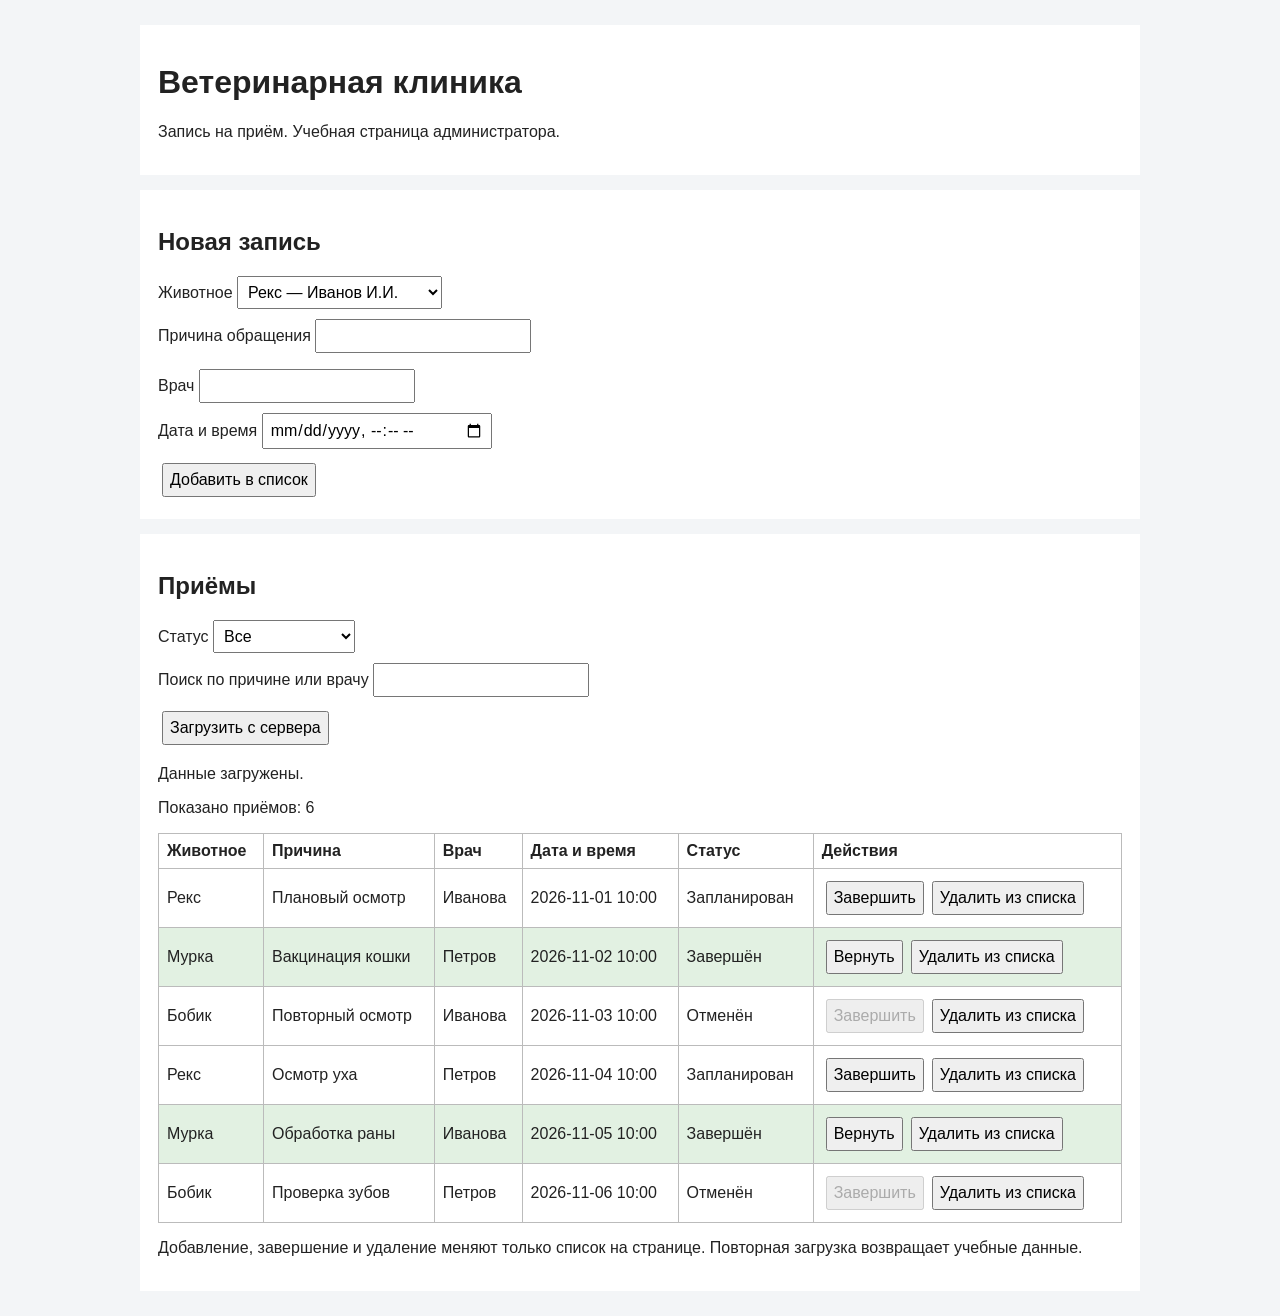
<file: lab5/src/index.html>
<!doctype html>
<html lang="ru"><head><meta charset="utf-8"><meta name="viewport" content="width=device-width,initial-scale=1"><title>Запись на приём</title><link rel="stylesheet" href="css/styles.css"></head><body>
<header><h1>Ветеринарная клиника</h1><p>Запись на приём. Учебная страница администратора.</p></header>
<section><h2>Новая запись</h2><form id="visit-form" novalidate>
<label>Животное <select id="animal" required></select></label>
<label>Причина обращения <input id="title" required minlength="3"></label><p id="form-error" class="error" role="alert"></p>
<label>Врач <input id="doctor" required></label><label>Дата и время <input id="date" type="datetime-local" required></label>
<button id="add" type="submit" disabled>Добавить в список</button></form></section>
<section><h2>Приёмы</h2><label>Статус <select id="status"><option value="">Все</option><option value="scheduled">Запланирован</option><option value="done">Завершён</option><option value="cancelled">Отменён</option></select></label>
<label>Поиск по причине или врачу <input id="search" type="search"></label><button id="load">Загрузить с сервера</button>
<p id="info" role="status"></p><p>Показано приёмов: <span id="count">0</span></p>
<table id="table" hidden><thead><tr><th>Животное</th><th>Причина</th><th>Врач</th><th>Дата и время</th><th>Статус</th><th>Действия</th></tr></thead><tbody id="rows"></tbody></table>
<p>Добавление, завершение и удаление меняют только список на странице. Повторная загрузка возвращает учебные данные.</p></section>
<script src="js/mock-data.js"></script><script src="js/mock-api.js"></script><script src="js/app.js"></script></body></html>
</file>
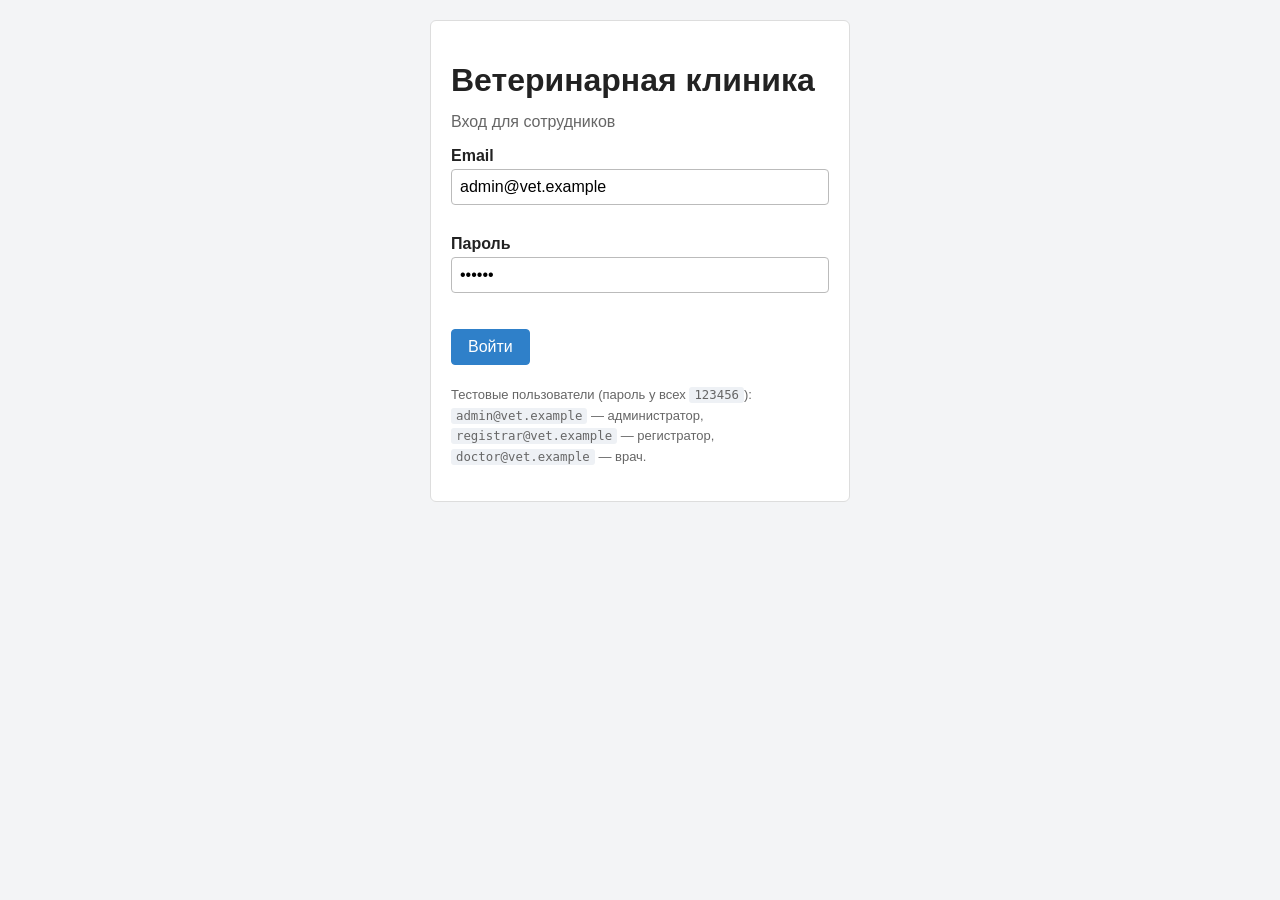
<file: lab10/src/public/client/index.html>
<!DOCTYPE html>
<html lang="ru">
<head>
  <meta charset="UTF-8">
  <meta name="viewport" content="width=device-width, initial-scale=1.0">
  <title>Ветеринарная клиника — запись на приём</title>
  <link rel="stylesheet" href="css/styles.css">
</head>
<body>

  <!-- ===== Экран 1. Вход в систему ===== -->
  <div id="login-screen" class="container" style="max-width: 420px;">
    <form id="login-form" class="card" novalidate>
      <h1>Ветеринарная клиника</h1>
      <p class="subtitle">Вход для сотрудников</p>

      <label for="login-email">Email</label>
      <input id="login-email" type="text" value="admin@vet.example" autocomplete="username">
      <div class="error" id="error-email"></div>

      <label for="login-password">Пароль</label>
      <input id="login-password" type="password" value="123456" autocomplete="current-password">
      <div class="error" id="error-password"></div>

      <div class="error" id="error-login"></div>
      <button type="submit" id="login-button" class="primary">Войти</button>

      <p class="hint">
        Тестовые пользователи (пароль у всех <code>123456</code>):<br>
        <code>admin@vet.example</code> — администратор,<br>
        <code>registrar@vet.example</code> — регистратор,<br>
        <code>doctor@vet.example</code> — врач.
      </p>
    </form>
  </div>

  <!-- ===== Экран 2. Запись на приём и список приёмов ===== -->
  <div id="main-screen" hidden>
    <div class="topbar">
      <strong>Ветеринарная клиника</strong>
      <span>
        <span id="user-name"></span>
        <span id="user-role" class="badge"></span>
        <button id="logout-button">Выйти</button>
      </span>
    </div>

    <div class="container">

      <!-- Форма записи на приём (из лабораторной работы №5) -->
      <form id="visit-form" class="card" novalidate>
        <h2>Новая запись</h2>

        <div class="row">
          <div>
            <label for="visit-animal">Животное</label>
            <select id="visit-animal"></select>
            <div class="error" id="error-animal"></div>
          </div>
          <div>
            <label for="visit-title">Причина обращения</label>
            <input id="visit-title" type="text">
            <div class="error" id="error-title"></div>
          </div>
          <div>
            <label for="visit-doctor">Врач</label>
            <select id="visit-doctor"></select>
            <div class="error" id="error-doctor"></div>
          </div>
          <div>
            <label for="visit-date">Дата и время</label>
            <input id="visit-date" type="datetime-local">
            <div class="error" id="error-date"></div>
          </div>
        </div>

        <div class="error" id="error-form"></div>
        <button type="submit" id="visit-button" class="primary">Записать на приём</button>
      </form>

      <!-- Список приёмов с фильтрами -->
      <h2>Приёмы</h2>
      <div class="toolbar">
        <select id="status-filter" aria-label="Статус">
          <option value="">Все статусы</option>
          <option value="scheduled">Запланирован</option>
          <option value="done">Проведён</option>
          <option value="cancelled">Отменён</option>
        </select>
        <input id="search-input" type="text" placeholder="Поиск по причине обращения..." aria-label="Поиск">
        <button id="refresh-button">Обновить</button>
      </div>

      <!-- Здесь показываются «Загрузка…», «Ничего не найдено» и ошибки -->
      <div id="message" class="message" hidden></div>

      <!-- Таблицу заполняет JavaScript -->
      <table id="visit-table">
        <thead>
          <tr>
            <th>№</th>
            <th>Дата и время</th>
            <th>Животное</th>
            <th>Владелец</th>
            <th>Причина</th>
            <th>Врач</th>
            <th>Статус</th>
            <th></th>
          </tr>
        </thead>
        <tbody id="visit-body"></tbody>
      </table>

      <!-- Животные клиники: добавлять могут администратор и регистратор, удалять — администратор -->
      <h2>Животные</h2>
      <form id="animal-form" class="card" novalidate>
        <h3>Новое животное</h3>
        <div class="row">
          <div>
            <label for="animal-name">Кличка</label>
            <input id="animal-name" type="text">
            <div class="error" id="error-animal-name"></div>
          </div>
          <div>
            <label for="animal-owner">Владелец</label>
            <select id="animal-owner"></select>
            <div class="error" id="error-animal-owner"></div>
          </div>
          <div>
            <label for="animal-species">Вид</label>
            <select id="animal-species">
              <option value="dog">Собака</option>
              <option value="cat">Кошка</option>
              <option value="bird">Птица</option>
              <option value="rodent">Грызун</option>
              <option value="other" selected>Другое</option>
            </select>
          </div>
        </div>
        <div class="error" id="error-animal-form"></div>
        <button type="submit" id="animal-button" class="primary">Добавить животное</button>
      </form>
      <div id="animal-message" class="message" hidden></div>
      <table id="animal-table">
        <thead>
          <tr>
            <th>№</th>
            <th>Кличка</th>
            <th>Вид</th>
            <th>Владелец</th>
            <th></th>
          </tr>
        </thead>
        <tbody id="animal-body"></tbody>
      </table>
    </div>
  </div>

  <!-- mock-data.js и mock-api.js из лабораторной работы №5 больше не подключаются:
       на запросы /api/... отвечает настоящий сервер -->
  <script src="js/config.js"></script>
  <script src="js/api.js"></script>
  <script src="js/app.js"></script>
</body>
</html>
</file>
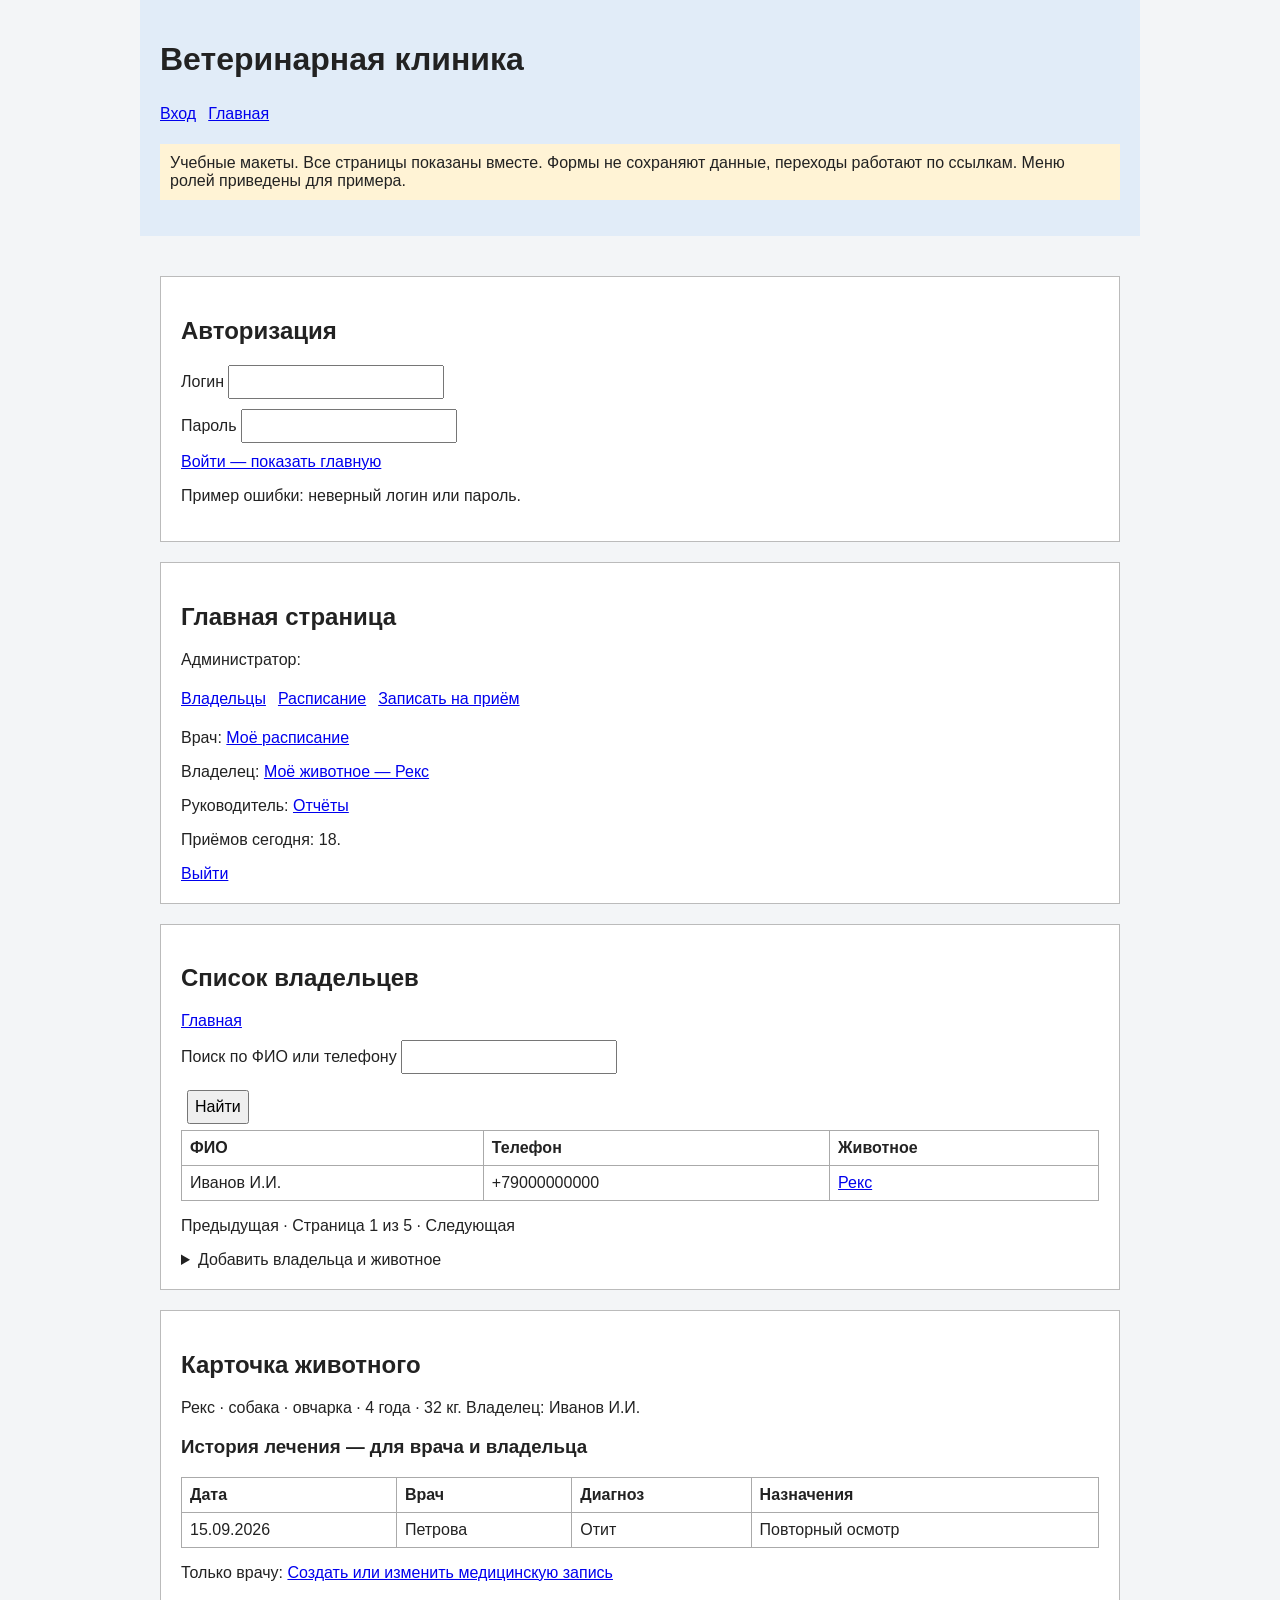
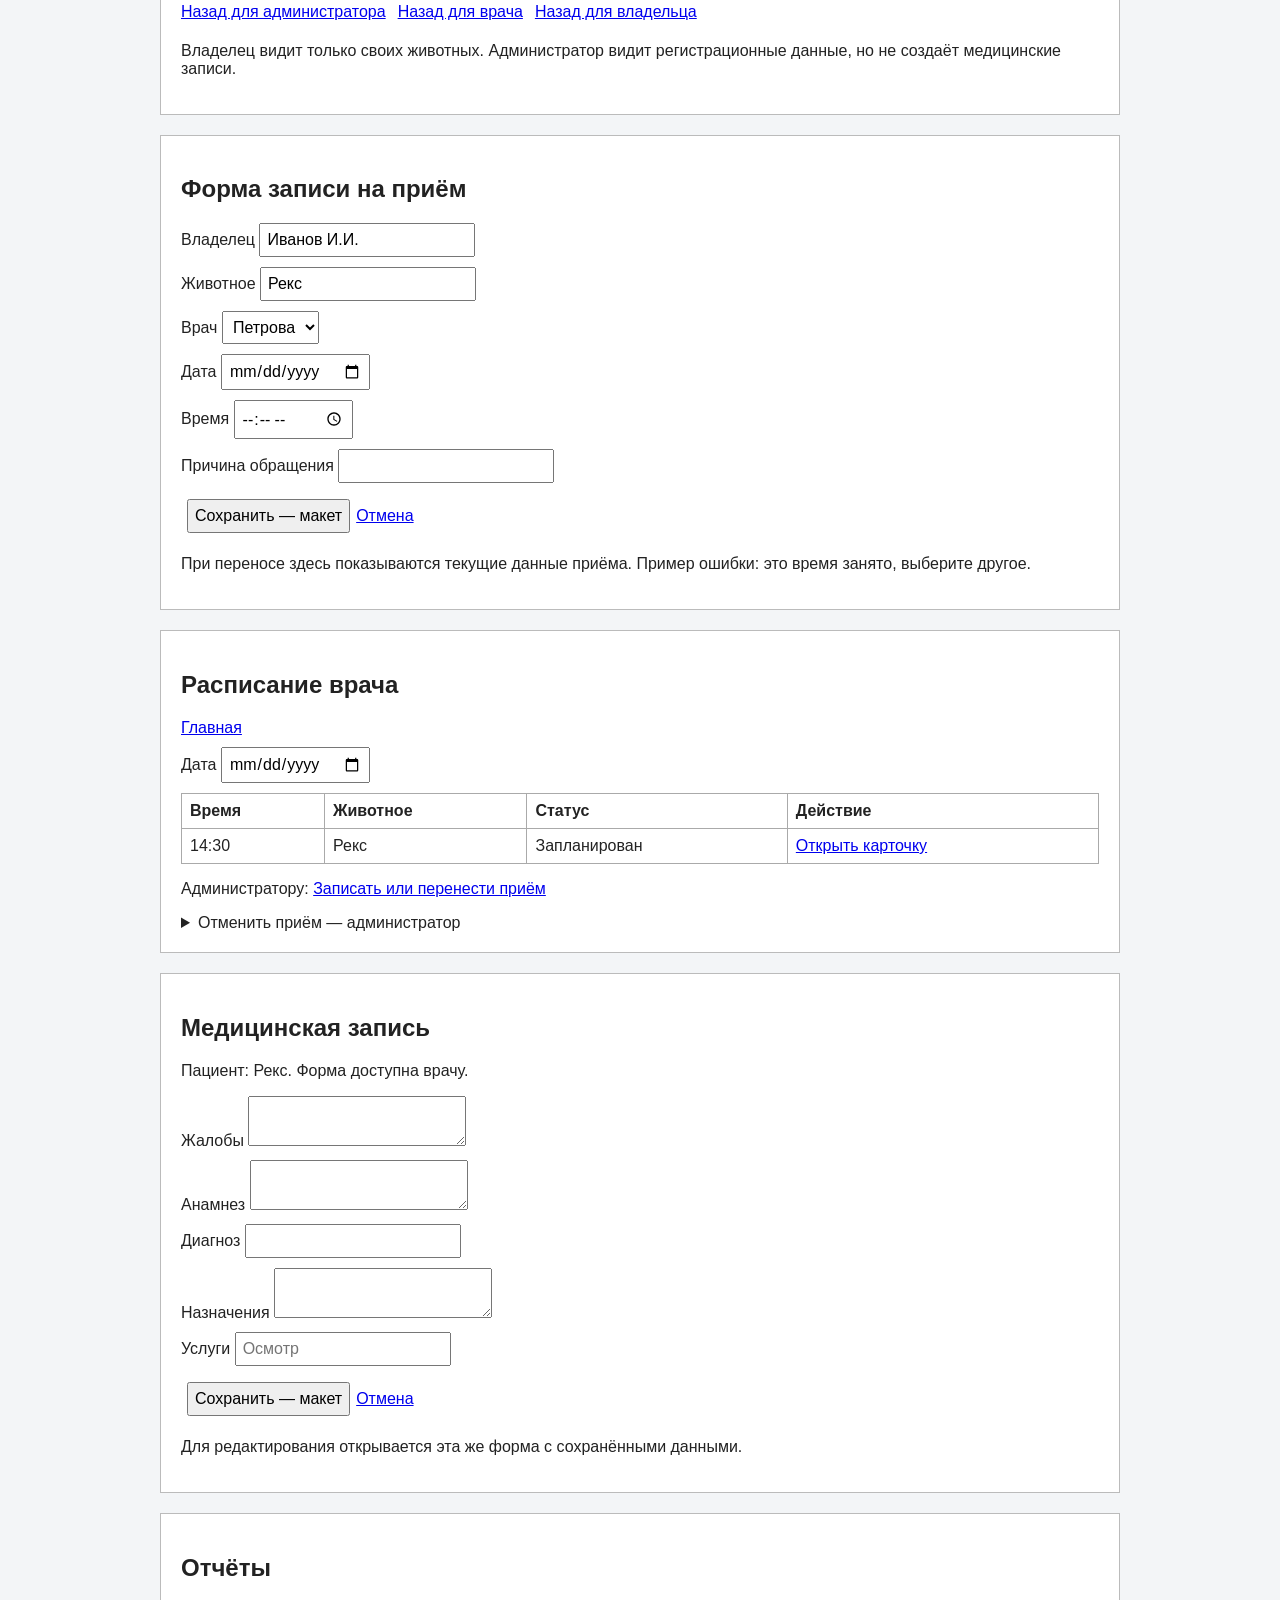
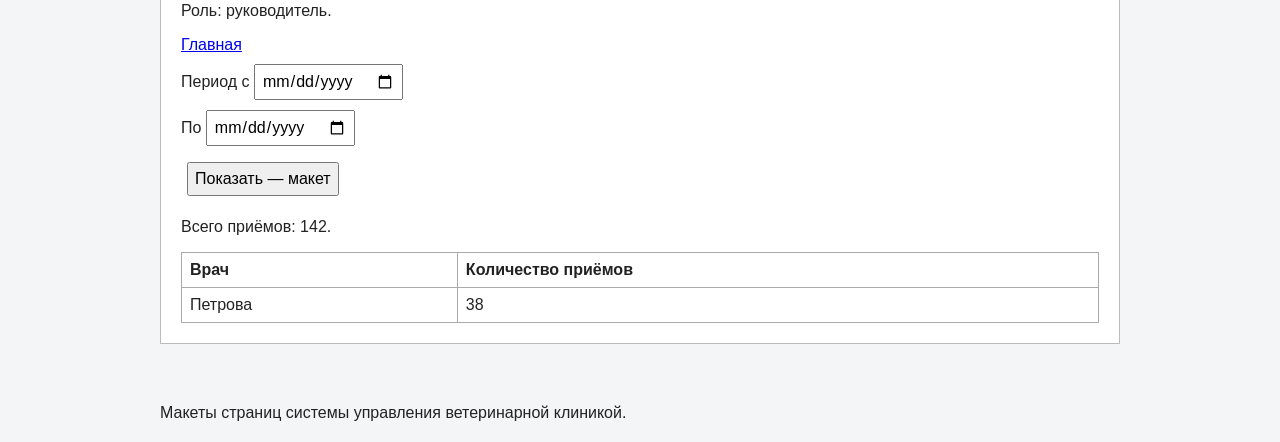
<file: lab4/design/prototypes.html>
<!doctype html>
<html lang="ru"><head><meta charset="utf-8"><meta name="viewport" content="width=device-width,initial-scale=1"><title>Ветеринарная клиника — макеты</title><style>body{font:16px Arial;background:#f3f5f7;color:#222;margin:0}header,main,footer{max-width:960px;margin:auto;padding:20px}header{background:#e1ecf8}section{background:white;border:1px solid #bbb;padding:20px;margin:20px 0}label{display:block;margin:10px 0}input,select,textarea,button{font:inherit;padding:6px}input,textarea{max-width:95%}nav a{display:inline-block;margin:5px 12px 5px 0}table{border-collapse:collapse;width:100%}th,td{border:1px solid #aaa;padding:8px;text-align:left}button{margin:6px}.note{background:#fff3d5;padding:10px}</style></head><body>
<header><h1>Ветеринарная клиника</h1><nav><a href="#login">Вход</a><a href="#main">Главная</a></nav><p class="note">Учебные макеты. Все страницы показаны вместе. Формы не сохраняют данные, переходы работают по ссылкам. Меню ролей приведены для примера.</p></header><main>
<section id="login"><h2>Авторизация</h2><label>Логин <input></label><label>Пароль <input type="password"></label><a href="#main">Войти — показать главную</a><p>Пример ошибки: неверный логин или пароль.</p></section>
<section id="main"><h2>Главная страница</h2><p>Администратор:</p><nav><a href="#owners">Владельцы</a><a href="#schedule">Расписание</a><a href="#booking">Записать на приём</a></nav><p>Врач: <a href="#schedule">Моё расписание</a></p><p>Владелец: <a href="#animal">Моё животное — Рекс</a></p><p>Руководитель: <a href="#reports">Отчёты</a></p><p>Приёмов сегодня: 18.</p><a href="#login">Выйти</a></section>
<section id="owners"><h2>Список владельцев</h2><a href="#main">Главная</a><label>Поиск по ФИО или телефону <input type="search"></label><button type="button">Найти</button><table><tr><th>ФИО</th><th>Телефон</th><th>Животное</th></tr><tr><td>Иванов И.И.</td><td>+79000000000</td><td><a href="#animal">Рекс</a></td></tr></table><p>Предыдущая · Страница 1 из 5 · Следующая</p><details><summary>Добавить владельца и животное</summary><label>ФИО или существующий владелец <input></label><label>Телефон <input type="tel"></label><label>Электронная почта <input type="email"></label><label>Кличка <input></label><label>Вид и порода <input></label><label>Дата рождения <input type="date"></label><button type="button">Сохранить — макет</button><a href="#owners">Отмена</a></details></section>
<section id="animal"><h2>Карточка животного</h2><p>Рекс · собака · овчарка · 4 года · 32 кг. Владелец: Иванов И.И.</p><h3>История лечения — для врача и владельца</h3><table><tr><th>Дата</th><th>Врач</th><th>Диагноз</th><th>Назначения</th></tr><tr><td>15.09.2026</td><td>Петрова</td><td>Отит</td><td>Повторный осмотр</td></tr></table><p>Только врачу: <a href="#medical">Создать или изменить медицинскую запись</a></p><nav><a href="#owners">Назад для администратора</a><a href="#schedule">Назад для врача</a><a href="#main">Назад для владельца</a></nav><p>Владелец видит только своих животных. Администратор видит регистрационные данные, но не создаёт медицинские записи.</p></section>
<section id="booking"><h2>Форма записи на приём</h2><label>Владелец <input value="Иванов И.И."></label><label>Животное <input value="Рекс"></label><label>Врач <select><option>Петрова</option></select></label><label>Дата <input type="date"></label><label>Время <input type="time"></label><label>Причина обращения <input></label><button type="button">Сохранить — макет</button><a href="#schedule">Отмена</a><p>При переносе здесь показываются текущие данные приёма. Пример ошибки: это время занято, выберите другое.</p></section>
<section id="schedule"><h2>Расписание врача</h2><a href="#main">Главная</a><label>Дата <input type="date"></label><table><tr><th>Время</th><th>Животное</th><th>Статус</th><th>Действие</th></tr><tr><td>14:30</td><td>Рекс</td><td>Запланирован</td><td><a href="#animal">Открыть карточку</a></td></tr></table><p>Администратору: <a href="#booking">Записать или перенести приём</a></p><details><summary>Отменить приём — администратор</summary><label>Причина <input></label><p>Отменить приём Рекса? История лечения сохранится.</p><button type="button">Подтвердить — макет</button><a href="#schedule">Не отменять</a></details></section>
<section id="medical"><h2>Медицинская запись</h2><p>Пациент: Рекс. Форма доступна врачу.</p><label>Жалобы <textarea></textarea></label><label>Анамнез <textarea></textarea></label><label>Диагноз <input></label><label>Назначения <textarea></textarea></label><label>Услуги <input placeholder="Осмотр"></label><button type="button">Сохранить — макет</button><a href="#animal">Отмена</a><p>Для редактирования открывается эта же форма с сохранёнными данными.</p></section>
<section id="reports"><h2>Отчёты</h2><p>Роль: руководитель.</p><a href="#main">Главная</a><label>Период с <input type="date"></label><label>По <input type="date"></label><button type="button">Показать — макет</button><p>Всего приёмов: 142.</p><table><tr><th>Врач</th><th>Количество приёмов</th></tr><tr><td>Петрова</td><td>38</td></tr></table></section>
</main><footer>Макеты страниц системы управления ветеринарной клиникой.</footer></body></html>
</file>
<file: lab5/src/css/styles.css>
body{font:16px Arial;color:#222;background:#f3f5f7;max-width:1000px;margin:25px auto;padding:0 15px}header,section,main{background:white;padding:18px;margin:15px 0}label{display:block;margin:10px 0}input,select,button{font:inherit;padding:6px}button{margin:4px}table{border-collapse:collapse;width:100%}td,th{border:1px solid #bbb;padding:8px;text-align:left}.error{color:#a00000}.done{background:#e2f1e2}nav a{margin-right:15px}.cards{display:flex;gap:15px;flex-wrap:wrap}.cards p{padding:15px;background:#e1ecf8}
</file>
<file: lab10/src/public/client/css/styles.css>
/* Готовое оформление. Менять не обязательно. */

body {
  font-family: Arial, sans-serif;
  background: #f3f4f6;
  color: #222;
  margin: 0;
}

/* Содержимое по центру страницы */
.container {
  max-width: 1100px;
  margin: 0 auto;
  padding: 20px;
}

/* Белая карточка */
.card {
  background: white;
  border: 1px solid #ddd;
  border-radius: 6px;
  padding: 20px;
  margin-bottom: 20px;
}

/* Поля форм */
label {
  display: block;
  margin-top: 12px;
  font-weight: bold;
}

input, select, textarea {
  width: 100%;
  box-sizing: border-box;
  padding: 8px;
  margin-top: 4px;
  font-size: 16px;
  border: 1px solid #bbb;
  border-radius: 4px;
}

/* Сообщение об ошибке под полем (красный текст) */
.error {
  color: #c0392b;
  font-size: 14px;
  min-height: 18px;
}

/* Кнопки */
button {
  padding: 8px 16px;
  font-size: 16px;
  border: 1px solid #aaa;
  border-radius: 4px;
  background: white;
  cursor: pointer;
}

button.primary {
  background: #2f80c9;
  border-color: #2f80c9;
  color: white;
}

button.danger {
  color: #c0392b;
  border-color: #c0392b;
}

button:disabled {
  opacity: 0.5;
  cursor: not-allowed;
}

/* Строка с фильтрами */
.toolbar {
  display: flex;
  gap: 10px;
  margin-bottom: 15px;
}

/* Таблица */
table {
  width: 100%;
  border-collapse: collapse;
  background: white;
}

th, td {
  padding: 10px;
  text-align: left;
  border-bottom: 1px solid #ddd;
}

th {
  background: #eef1f5;
}

/* Сообщения «Загрузка…», «Ничего не найдено», ошибки */
.message {
  padding: 15px;
  margin-bottom: 15px;
  border-radius: 4px;
  background: #e8f0f8;
}

.message.error-message {
  background: #fdecea;
  color: #c0392b;
}

/* Верхняя панель */
.topbar {
  display: flex;
  justify-content: space-between;
  align-items: center;
  background: white;
  padding: 10px 20px;
  border-bottom: 1px solid #ddd;
}

/* Нужно, чтобы атрибут hidden скрывал элементы */
[hidden] {
  display: none !important;
}

/* ---- Лабораторная работа №9 ---- */

/* Подсказка под формой входа */
.hint {
  margin-top: 20px;
  font-size: 13px;
  color: #666;
  line-height: 1.6;
}

code {
  background: #eef1f5;
  padding: 1px 5px;
  border-radius: 3px;
  font-size: 0.95em;
}

/* Роль участника в верхней панели */
.badge {
  display: inline-block;
  margin: 0 10px 0 6px;
  padding: 2px 10px;
  border-radius: 100px;
  background: #e8f0f8;
  color: #2f80c9;
  font-size: 13px;
}

/* Кнопки в строке таблицы */
td button {
  padding: 4px 10px;
  font-size: 14px;
}

.done-mark {
  color: #2d7a4f;
  font-size: 14px;
}

/* ---- Ветеринарная клиника ---- */

.subtitle {
  margin-top: -8px;
  color: #666;
}

h3 {
  margin-top: 0;
}

/* Несколько полей формы в одну строку; на узком экране — друг под другом */
.row {
  display: grid;
  grid-template-columns: repeat(auto-fit, minmax(220px, 1fr));
  gap: 0 16px;
}

.toolbar select {
  width: auto;
  margin-top: 0;
}

.toolbar input {
  flex: 1;
  width: auto;
  margin-top: 0;
}

/* Дата и время приёма — в одну строку */
#visit-table td:nth-child(2) {
  white-space: nowrap;
}

/* Кнопки действий в строке не переносятся по одной */
td.actions {
  white-space: nowrap;
}

tr.status-done td {
  background: #eaf6ee;
}

tr.status-cancelled td {
  color: #888;
}

#animal-table {
  margin-top: 10px;
}
</file>
